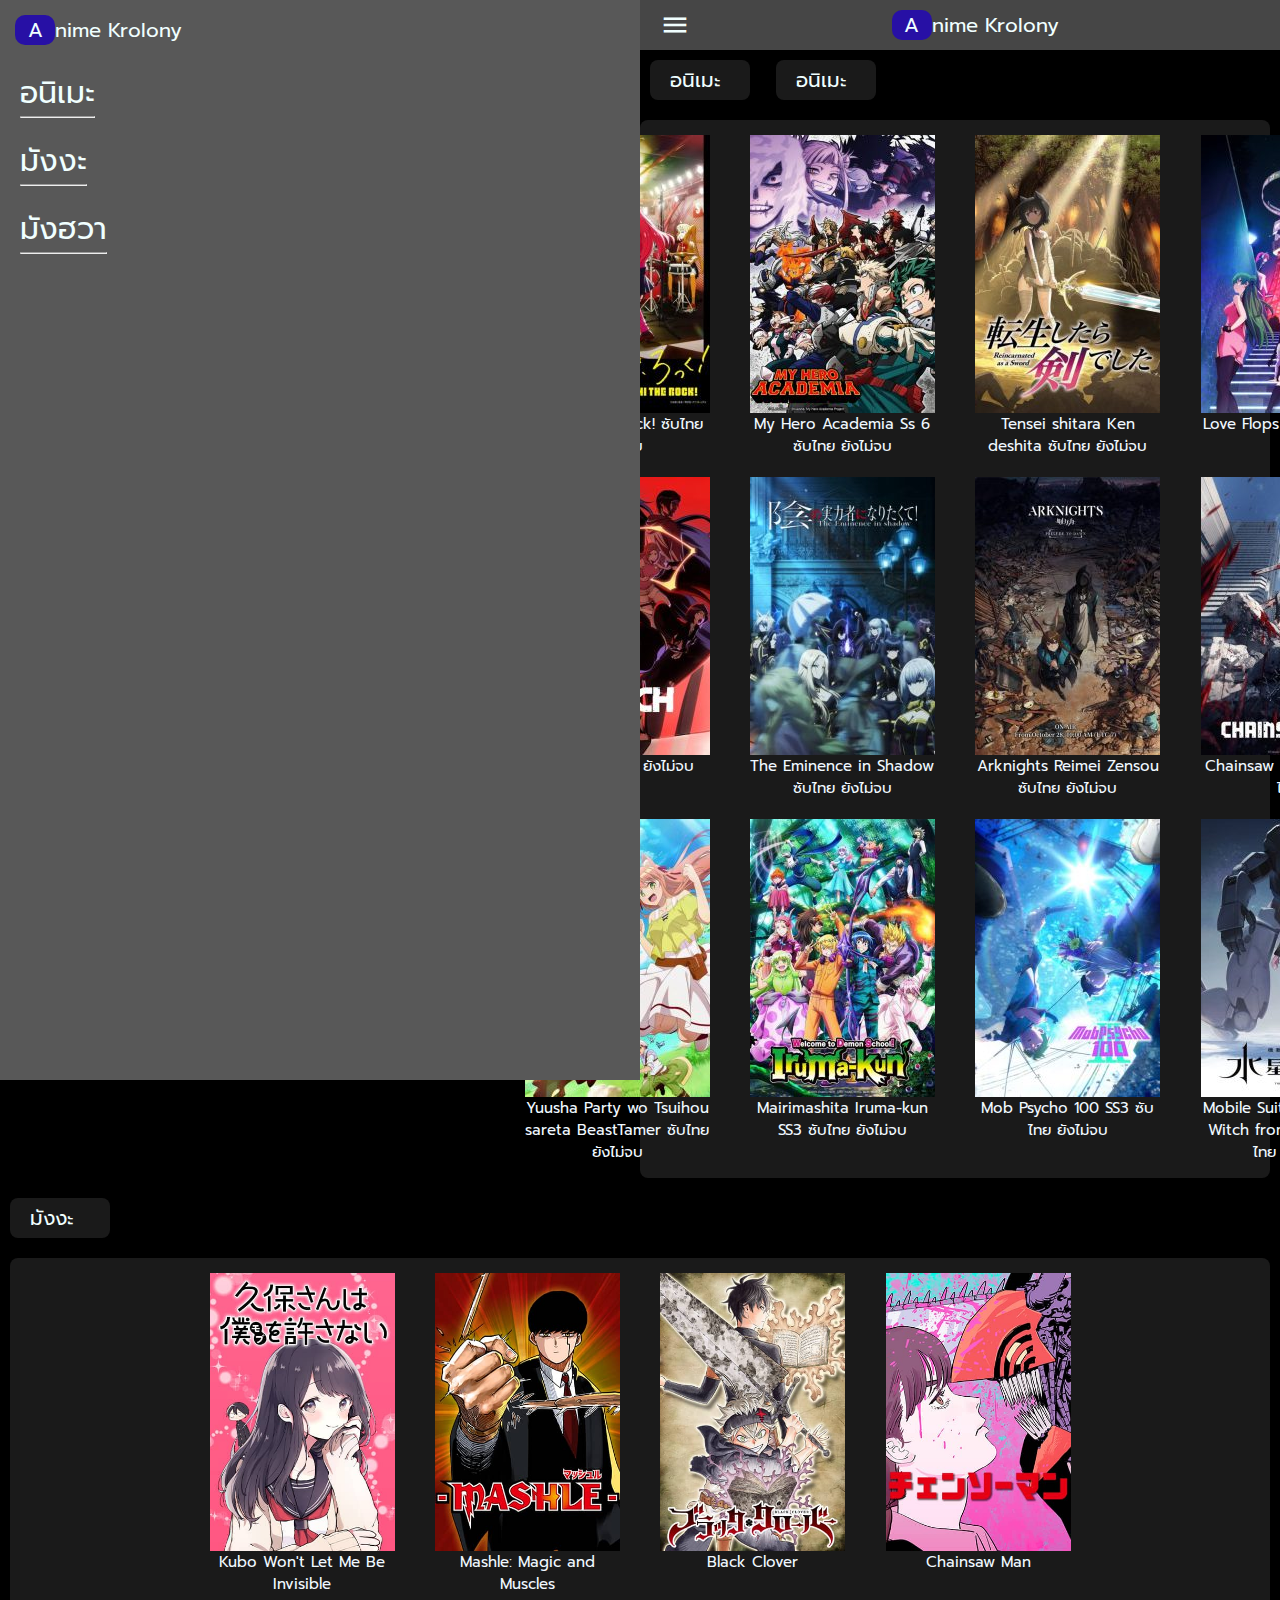
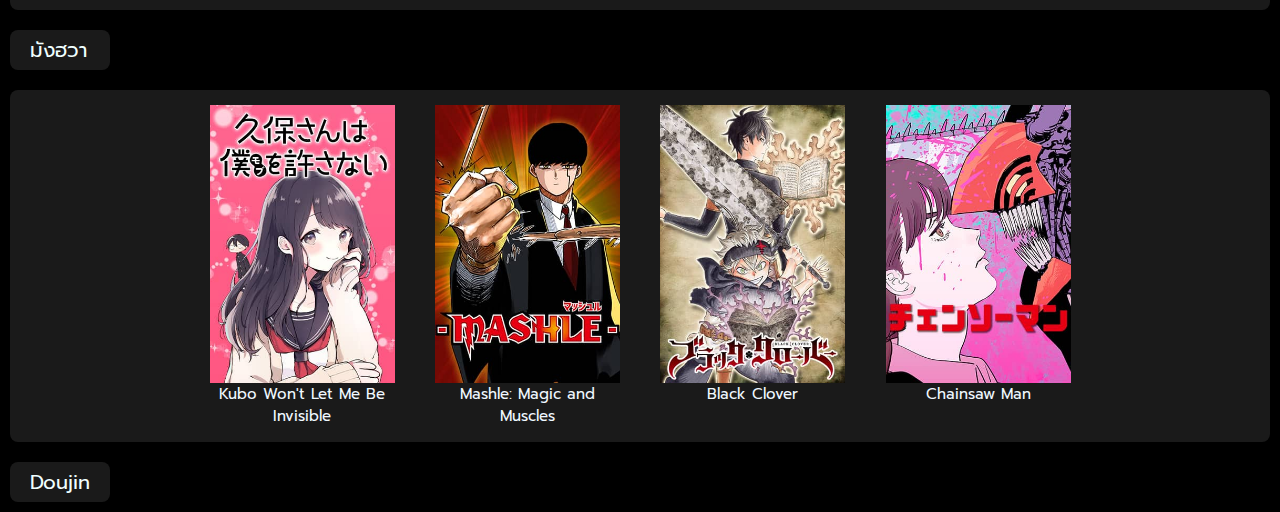
<file: www/www-main/index.html>
<html>
    <head>
        <!-- <meta name="viewport" content="width=device-width, initial-scale=1.0"> -->
        <link href="https://fonts.googleapis.com/icon?family=Material+Icons" rel="stylesheet">
        
        <link rel="stylesheet" href="style.css">
    </head>

<body>
    <div class="menu" id="menu">
        <ul>
            <li class="logo-menu"><div class="logo">A</div>nime Krolony</li><p></p>
            <a href="#anime"><li class="menu-bar">อนิเมะ<hr></li></a>
            <a href="#manga"><li class="menu-bar">มังงะ<hr></li></a>
            <a href="#manhava"><li class="menu-bar">มังฮวา<hr></li></a>
        </ul>
    </div>
    <header class="navbar">
        <a id="btn-menu"><i  class="material-icons icon-menu" >&#xe5d2;</i></a>
        <ul class="navbar-div">
            <li class="name-bar"><div class="logo">A</div>nime Krolony</li><p></p>
        </ul>
    </header>
    
    <div class="type-nav">อนิเมะ</div>
    <div class="type-nav">อนิเมะ</div>
    <maim class="grid-anime" id="anime">
        <div>
            <a href="../Bocchi/BocchitheRock.html">
                <img src="../Bocchi/img/bocchi-therock.jpg" alt="bocchi-therock" >
            <p class="anime_name">Bocchi the Rock! ซับไทย ยังไม่จบ</p>
            </a>
        </div>
        
        <div >
            <a href="../Bocchi/MY%20HERO.html">
                <img src="../Bocchi/img/MY.jpg" alt="bocchi-therock" >
                <p class="anime_name">My Hero Academia Ss 6 ซับไทย ยังไม่จบ</p>
            </a>
        </div>
        <div >
            <a href="../Bocchi/Loli.html">
                <img src="../Bocchi/img/SW.jpg" alt="bocchi-therock" >
                <p class="anime_name">Tensei shitara Ken deshita  ซับไทย ยังไม่จบ</p>
            </a>
            
        </div>
        <div >
            <a href="../Bocchi/love.html">
                <img src="../Bocchi/img/love.jpg" alt="r" >
                <p class="anime_name">Love Flops ซับไทย ยังไม่จบ</p>
            </a>
        </div>
        <div >
            <a href="../Bocchi/BEC.html">
                <img src="../Bocchi/img/bec.jpg" alt="r" >
            <p class="anime_name">Bleach ซับไทย ยังไม่จบ</p>
            </a>
        </div>
        <div >
            <a href="../Bocchi/SHADOW.html">
                <img src="../Bocchi/img/SHADOW.jpg" alt="r" >
            <p class="anime_name">The Eminence in Shadow ซับไทย ยังไม่จบ</p>
            </a>
        </div>
        <div >
            <a href="../Bocchi/SHADOW.html">
                <img src="../Bocchi/img/ark.jpg" alt="r" >
            <p class="anime_name">Arknights Reimei Zensou ซับไทย ยังไม่จบ</p>
            </a>
        </div>
        <div >
            <a href="../Bocchi/SHADOW.html">
                <img src="../Bocchi/img/csw.jpg" alt="r" >
            <p class="anime_name">Chainsaw Man ซับไทย ยังไม่จบ</p>
            </a>
        </div>
        <div >
            <a href="../Bocchi/SHADOW.html">
                <img src="../Bocchi/img/BT.jpg" alt="r" >
                <p class="anime_name">Yuusha Party wo Tsuihou sareta BeastTamer ซับไทย ยังไม่จบ</p>
            </a>
        </div>
        <div >
            <a href="../Bocchi/SHADOW.html">
                <img src="../Bocchi/img/iruma.jpg" alt="r" >
            <p class="anime_name">Mairimashita Iruma-kun SS3 ซับไทย ยังไม่จบ</p>
            </a>
        </div>
        <div>
            <a href="../Bocchi/SHADOW.html">
                <img src="../Bocchi/img/mob.jpg" alt="r" >
            <p class="anime_name">Mob Psycho 100 SS3 ซับไทย ยังไม่จบ</p>
            </a>
        </div>
        <div>
            <a href="../Bocchi/SHADOW.html">
                <img src="../Bocchi/img/gundam.jpg" alt="r" >
            <p class="anime_name">Mobile Suit Gundam The Witch from Mercury ซับไทย ยังไม่จบ</p>
            </a>
        </div>
        
    </maim>
    <div class="type-nav" id="manga">มังงะ</div>
    <div class="grid-anime">
        <div>
            <a href="../Bocchi/SHADOW.html">
                <img src="../Bocchi/img/kw.jpg" class="manga-img" >
            <p class="anime_name">Kubo Won't Let Me Be Invisible</p>
            </a>
        </div>
        <div>
            <a href="../Bocchi/SHADOW.html">
                <img src="../Bocchi/img/m.jpg" class="manga-img" >
            <p class="anime_name">Mashle: Magic and Muscles</p>
            </a>
        </div>
        <div>
            <a href="../Bocchi/SHADOW.html">
                <img src="../Bocchi/img/bc.jpg" class="manga-img" >
            <p class="anime_name">Black Clover</p>
            </a>
        </div>
        <div>
            <a href="../Bocchi/SHADOW.html">
                <img src="../Bocchi/img/csm.jpg" class="manga-img" >
            <p class="anime_name">Chainsaw Man</p>
            </a>
        </div>
    </div>
     <div class="type-nav" id="manhava">มังฮวา</div>
    <div class="grid-anime">
        <div>
            <a href="../Bocchi/SHADOW.html">
                <img src="../Bocchi/img/kw.jpg" class="manga-img" >
            <p class="anime_name">Kubo Won't Let Me Be Invisible</p>
            </a>
        </div>
        <div>
            <a href="../Bocchi/SHADOW.html">
                <img src="../Bocchi/img/m.jpg" class="manga-img" >
            <p class="anime_name">Mashle: Magic and Muscles</p>
            </a>
        </div>
        <div>
            <a href="../Bocchi/SHADOW.html">
                <img src="../Bocchi/img/bc.jpg" class="manga-img" >
            <p class="anime_name">Black Clover</p>
            </a>
        </div>
        <div>
            <a href="../Bocchi/SHADOW.html">
                <img src="../Bocchi/img/csm.jpg" class="manga-img" >
            <p class="anime_name">Chainsaw Man</p>
            </a>
        </div>
    </div>
    
    <div class="type-nav" id="manga">Doujin</div>
    <footer class="footer-main">
        
    </footer>
    <script src="script.js"></script> 
</body>
</html>
</file>
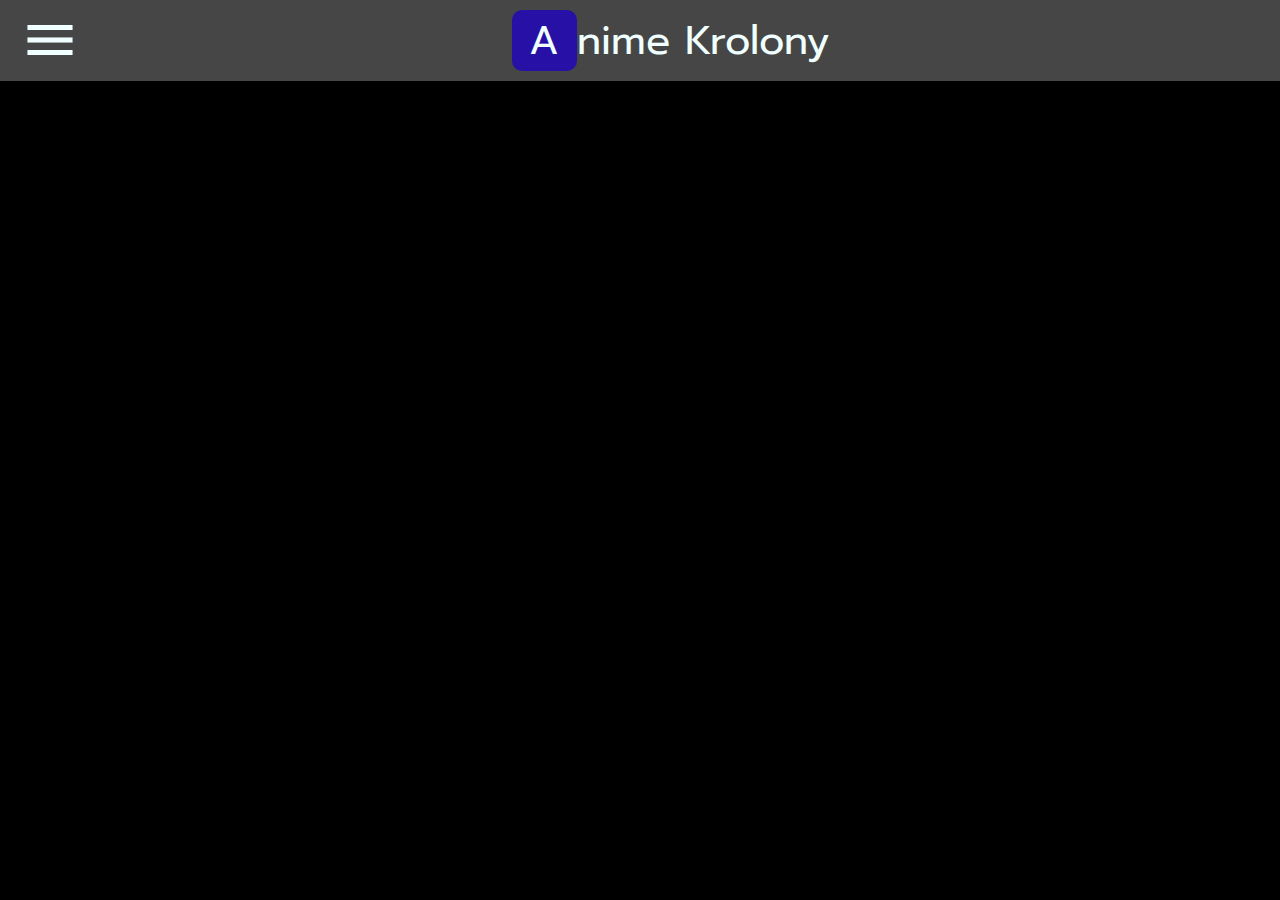
<file: www/www-main/assets/index_ass.html>
<!DOCTYPE html>
<html lang="en">
<head>
    <meta name="viewport" content="width=device-width, initial-scale=1.0">
    
    <link href="https://fonts.googleapis.com/icon?family=Material+Icons" rel="stylesheet">
    <link rel="stylesheet" href="style_ass.css">
</head>
<body>
    <header class="navbar">
        <i class="material-icons icon-menu">&#xe5d2;</i>
            <ul>
                <li><div class="logo">A</div>nime Krolony</li><p></p>
            </ul>
    </header>
    <main class="">
        <div>
            
        </div>
    </main>
    
</body>
</html>
</file>
<file: www/www-main/style.css>
@import url('https://fonts.googleapis.com/css2?family=Prompt&display=swap');
* {
    box-sizing: border-box;
    padding: 0%;
    margin: 0%;
    font-family: 'Prompt', sans-serif;
    width: auto;
    height: auto;

}
body {background-color: black;}
.navbar {
    display: flex;
    padding: 10px 20px;
    background-color: rgba(88, 88, 88, 0.8);
}
.navbar-div {
    flex: 1px;
    justify-content: center;
}
.name-bar {
    display: inline-block;
    font-size: 20px;
    color: azure;
    padding: 0px 2px;
    display: flex;
    justify-content: center;
}
.icon-menu {
    font-size: 30px;
    padding: 0%;
    margin: 0%;
    color: azure;
}
.logo {
    background-color: rgb(39, 16, 165);
    width: 40px;
    border-radius: 10px;
    text-align: center;
    display: inline-block;
}
.grid-anime  {
    display: grid;
    background-color: rgb(26, 26, 26);
    grid-template-columns: 185px 185px 186px 185px;
    border-radius: 8px;
    gap: 20px 40px;
    padding: 15px;
    position: relative;
    justify-content: center;
    margin: 10px;
    
}
.type-nav {
    display: inline-block;
    background-color: rgb(26, 26, 26);
    width: 100px;
    margin: 10px;
    font-size: 20px;
    padding: 5px;
    padding-left: 20px;
    border-radius: 8px;
    color: azure;
}
a { text-decoration: none;}
.anime_name {
    overflow: hidden;
    color: aliceblue;
    font-size: 15px;
    max-height: 110px;
    max-width: 186px;
    text-align: center;
}
.manga-img {
    width: 185px;
    height: 278px;
}
.menu {
    float: left;
    position: relative;
    width: 50vw;
    height: 120vh;
    background-color: rgba(88, 88, 88,1);
    z-index: 1;
}
.logo-menu {
    
    color: azure;
    list-style-type: none;
    padding: 15px;
    font-size: 20px;
    justify-content: center;
}
.menu-bar {
    list-style-type: none;
    color: azure;
    font-size: 30px;
    float: left;
    clear: left;
    padding: 10px 20px;
}
</file>
<file: www/www-main/assets/style_ass.css>
@import url('https://fonts.googleapis.com/css2?family=Prompt&display=swap');
* {
    box-sizing: border-box;
    padding: 0%;
    margin: 0%;
    font-family: 'Prompt', sans-serif;
}
body { background-color: black;
}
.navbar {
    display: flex;
    padding: 10px 20px;
    background-color: rgba(88, 88, 88, 0.8);
}
ul {
    flex: 1px;
    justify-content: center;
}
li {
    display: inline-block;
    font-size: 40px;
    color: azure;
    padding: 0px 2px;
    display: flex;
    justify-content: center;
}
.icon-menu {
    font-size: 60px;
    padding: 0%;
    margin: 0%;
    color: azure;
}
.logo {
    background-color: rgb(39, 16, 165);
    width: 65px;
    border-radius: 10px;
    text-align: center;
    display: inline-block;
}
</file>
